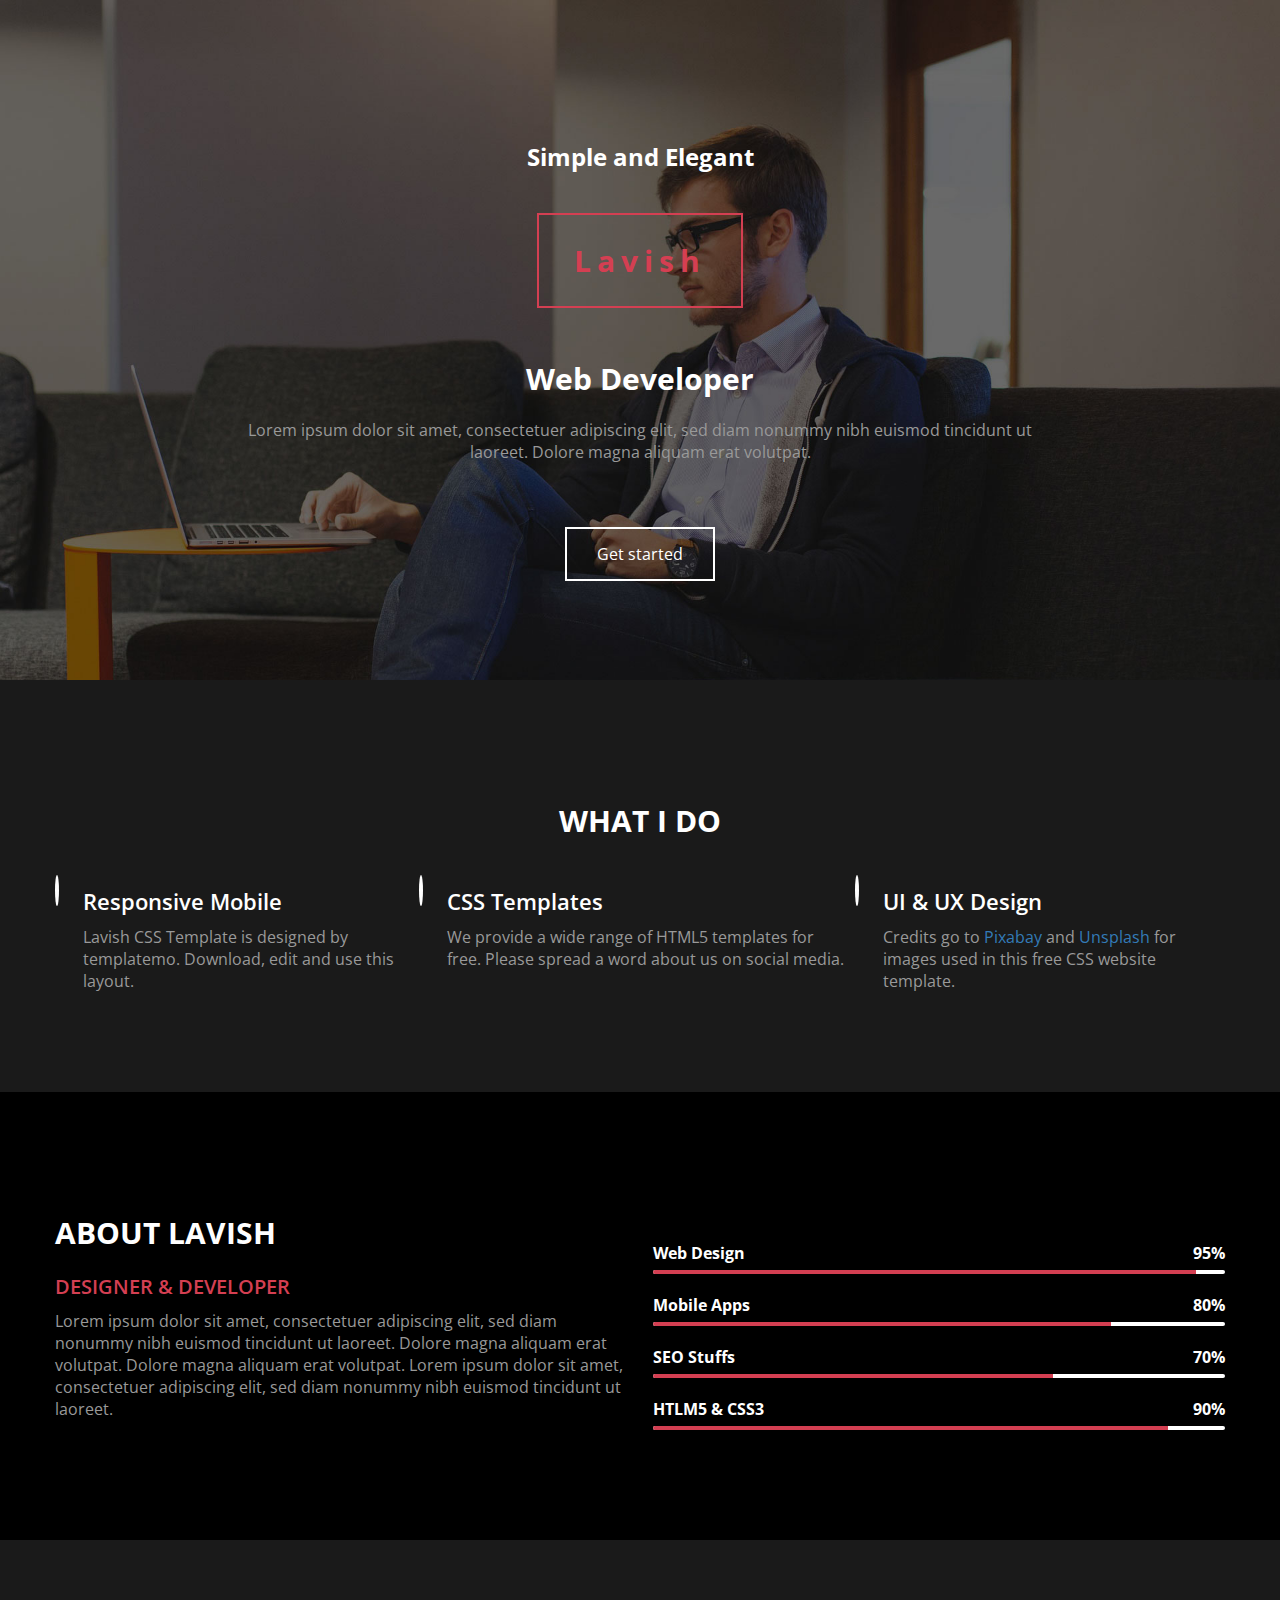
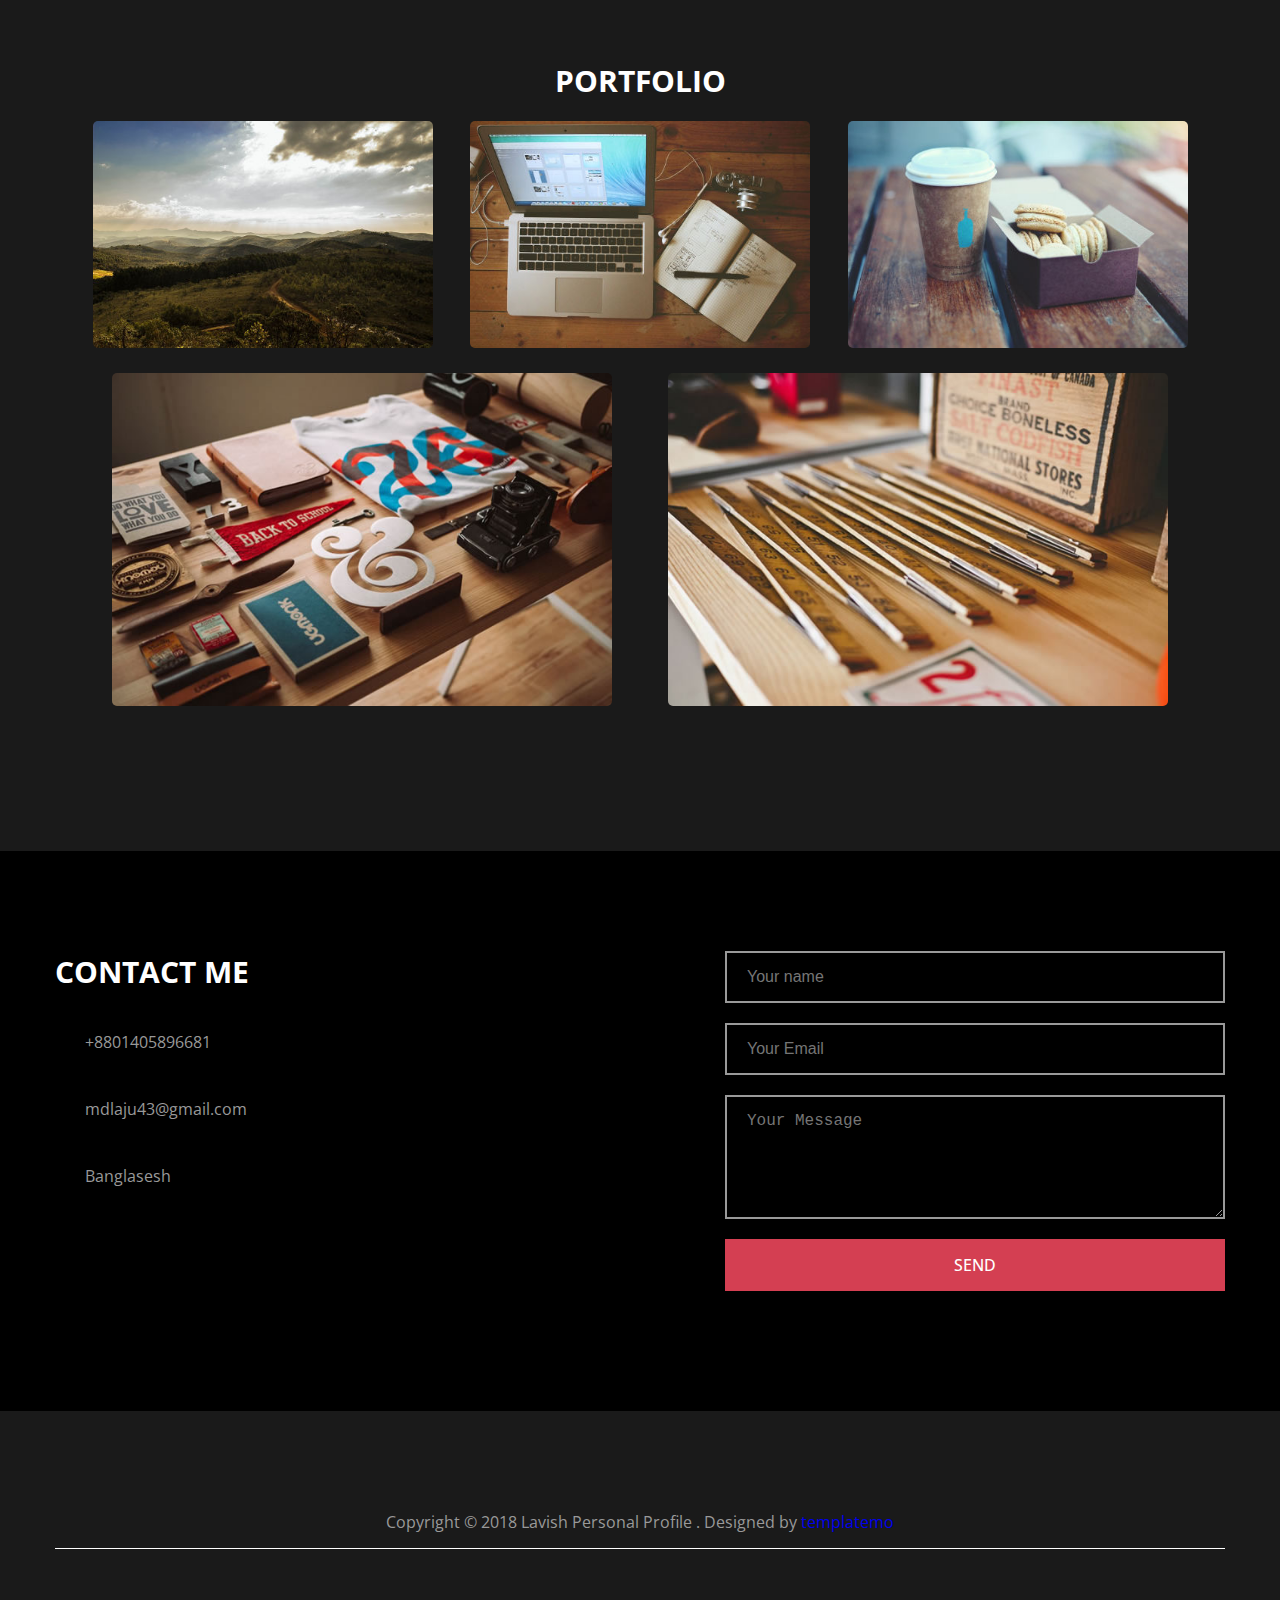
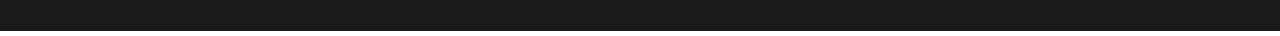
<file: index.html>
<!DOCTYPE html>
<html lang="en">
  <head>
    <meta charset="UTF-8" />
    <meta name="viewport" content="width=device-width, initial-scale=1.0" />
    <title>Lavish</title>
    <!-- Font Awesome CSS Link -->
    <link
      rel="stylesheet"
      href="https://cdnjs.cloudflare.com/ajax/libs/font-awesome/6.6.0/css/all.min.css"
      integrity="sha512-Kc323vGBEqzTmouAECnVceyQqyqdsSiqLQISBL29aUW4U/M7pSPA/gEUZQqv1cwx4OnYxTxve5UMg5GT6L4JJg=="
      crossorigin="anonymous"
      referrerpolicy="no-referrer"
    />
    <!-- Local CSS Link -->
    <link rel="stylesheet" href="./css/styles.css" />
  </head>
  <body>
    <!-- Header start here -->
    <header class="header">
      <div class="container">
        <div class="header-item">
          <h3>Simple and Elegant</h3>
          <h1>Lavish</h1>
          <h2>Web Developer</h2>
          <p>
            Lorem ipsum dolor sit amet, consectetuer adipiscing elit, sed diam
            nonummy nibh euismod tincidunt ut laoreet. Dolore magna aliquam erat
            volutpat.
          </p>
          <a href="#">Get started</a>
        </div>
      </div>
    </header>
    <!-- Header ends here -->

    <!-- WHAT I DO start here -->
    <section class="work">
      <div class="container">
        <div class="work-titel">
          <h1>WHAT I DO</h1>
        </div>
        <div class="work-item-wrapper">
          <!-- 1 -->
          <div class="work-item">
            <div class="work-media">
              <div class="wrok-icon">
                <i class="fa-solid fa-laptop"></i>
              </div>
              <div class="work-details">
                <h3>Responsive Mobile</h3>
                <p>
                  Lavish CSS Template is designed by templatemo. Download, edit
                  and use this layout.
                </p>
              </div>
            </div>
          </div>
          <!-- 2 -->
          <div class="work-item">
            <div class="work-media">
              <div class="wrok-icon">
                <i class="fa-solid fa-link"></i>
              </div>
              <div class="work-details">
                <h3>CSS Templates</h3>
                <p>
                  We provide a wide range of HTML5 templates for free. Please
                  spread a word about us on social media.
                </p>
              </div>
            </div>
          </div>
          <!-- 3 -->
          <div class="work-item">
            <div class="work-media">
              <div class="wrok-icon">
                <i class="fa-solid fa-paper-plane"></i>
              </div>
              <div class="work-details">
                <h3>UI & UX Design</h3>
                <p>
                  Credits go to <a href="https://pixabay.com/">Pixabay</a> and
                  <a href="https://unsplash.com/">Unsplash</a> for images used
                  in this free CSS website template.
                </p>
              </div>
            </div>
          </div>
        </div>
      </div>
    </section>
    <!-- WHAT I DO ends here -->

    <!-- ABOUT LAVISH section start here -->
    <section class="about-lavish">
      <div class="container">
        <div class="about-lavish-left">
          <h2>ABOUT LAVISH</h2>
          <h4>DESIGNER & DEVELOPER</h4>
          <p>
            Lorem ipsum dolor sit amet, consectetuer adipiscing elit, sed diam
            nonummy nibh euismod tincidunt ut laoreet. Dolore magna aliquam erat
            volutpat. Dolore magna aliquam erat volutpat. Lorem ipsum dolor sit
            amet, consectetuer adipiscing elit, sed diam nonummy nibh euismod
            tincidunt ut laoreet.
          </p>
        </div>
        <div class="about-lavish-right">
          <span class="text-top">Web Design <small>95%</small></span>
          <div class="progress">
            <div
              class="progress-bar progress-bar-danger"
              style="width: 95%"
            ></div>
          </div>
          <span>Mobile Apps<small>80%</small></span>
          <div class="progress">
            <div
              class="progress-bar progress-bar-danger"
              style="width: 80%"
            ></div>
          </div>
          <span>SEO Stuffs<small>70%</small></span>
          <div class="progress">
            <div
              class="progress-bar progress-bar-danger"
              style="width: 70%"
            ></div>
          </div>
          <span>HTLM5 & CSS3<small>90%</small></span>
          <div class="progress">
            <div
              class="progress-bar progress-bar-danger"
              style="width: 90%"
            ></div>
          </div>
        </div>
      </div>
    </section>
    <!-- ABOUT LAVISH section ends here -->

    <!-- PORTFOLIO Section start here -->
    <section class="protfolio">
      <div class="container">
        <div class="protfolio-header">
          <h1>PORTFOLIO</h1>
        </div>
        <div class="protfolio-img-wrapper">
          <!-- 1 -->
          <div class="protfolio-img-text">
            <img src="./image/portfolio-img1.jpg" alt="protfolio-image" />
            <div class="protfolio-overly-text">
              <h4>Web Design</h4>
              <h5>Author: Cindy</h5>
            </div>
          </div>
          <!-- 2 -->
          <div class="protfolio-img-text">
            <img src="./image/portfolio-img2.jpg" alt="protfolio-image" />
            <div class="protfolio-overly-text">
              <h4>Web Design</h4>
              <h5>Author: Cindy</h5>
            </div>
          </div>
          <!-- 3 -->
          <div class="protfolio-img-text">
            <img src="./image/portfolio-img3.jpg" alt="protfolio-image" />
            <div class="protfolio-overly-text">
              <h4>Web Design</h4>
              <h5>Author: Cindy</h5>
            </div>
          </div>
          <!-- 4 -->
          <div class="protfolio-img-text protfolio-img-text-4-5">
            <img src="./image/portfolio-img4.jpg" alt="protfolio-image" />
            <div class="protfolio-overly-text">
              <h4>Web Design</h4>
              <h5>Author: Cindy</h5>
            </div>
          </div>
          <!-- 5 -->
          <div class="protfolio-img-text protfolio-img-text-4-5">
            <img src="./image/portfolio-img5.jpg" alt="protfolio-image" />
            <div class="protfolio-overly-text">
              <h4>Web Design</h4>
              <h5>Author: Cindy</h5>
            </div>
          </div>
        </div>
      </div>
    </section>
    <!-- PORTFOLIO Section ends here -->



    <!-- CONTACT section start here -->
<section class="contact">
  <div class="container">
    <div class="contact-wrapper">
<div class="contact-title">
  <h1>CONTACT ME</h1>
<a href="tel:+8801405896681">
  <i class="fa-solid fa-phone"></i>
  +8801405896681
</a>
<a href="mailto:mdlaju43@gmail.com">
  <i class="fa-solid fa-envelope"></i>
  mdlaju43@gmail.com
</a>
<a href="#">
  <i class="fa-solid fa-location-dot"></i>
  Banglasesh
</a>
</div>
<div class="contact-form">
  <form action="#"></form>
  <input type="text" id="name" name="name" placeholder="Your name">
  <input type="Email" id="Email" name="Email" placeholder="Your Email">
 <textarea name="" id="" cols="5" rows="5" placeholder="Your Message"></textarea>
  <a href="#">SEND</a>
</div>
    </div>
  </div>
</section>
    <!-- CONTACT section ends here -->

<!-- Footer Section start here -->
 <footer class="footer">
  <div class="container">
    <div class="copyright">
      <p>Copyright © 2018 Lavish Personal Profile . Designed by <a href="#">templatemo</a></p>
    <div class="footer-social">
      <a href="#"><i class="fa-brands fa-facebook"></i></a>
      <a href="#"><i class="fa-brands fa-instagram"></i></a>
      <a href="#"><i class="fa-brands fa-twitter"></i></a>
    </div>
    </div>
  </div>
 </footer>
<!-- Footer Section ends here -->




  </body>
</html>
</file>
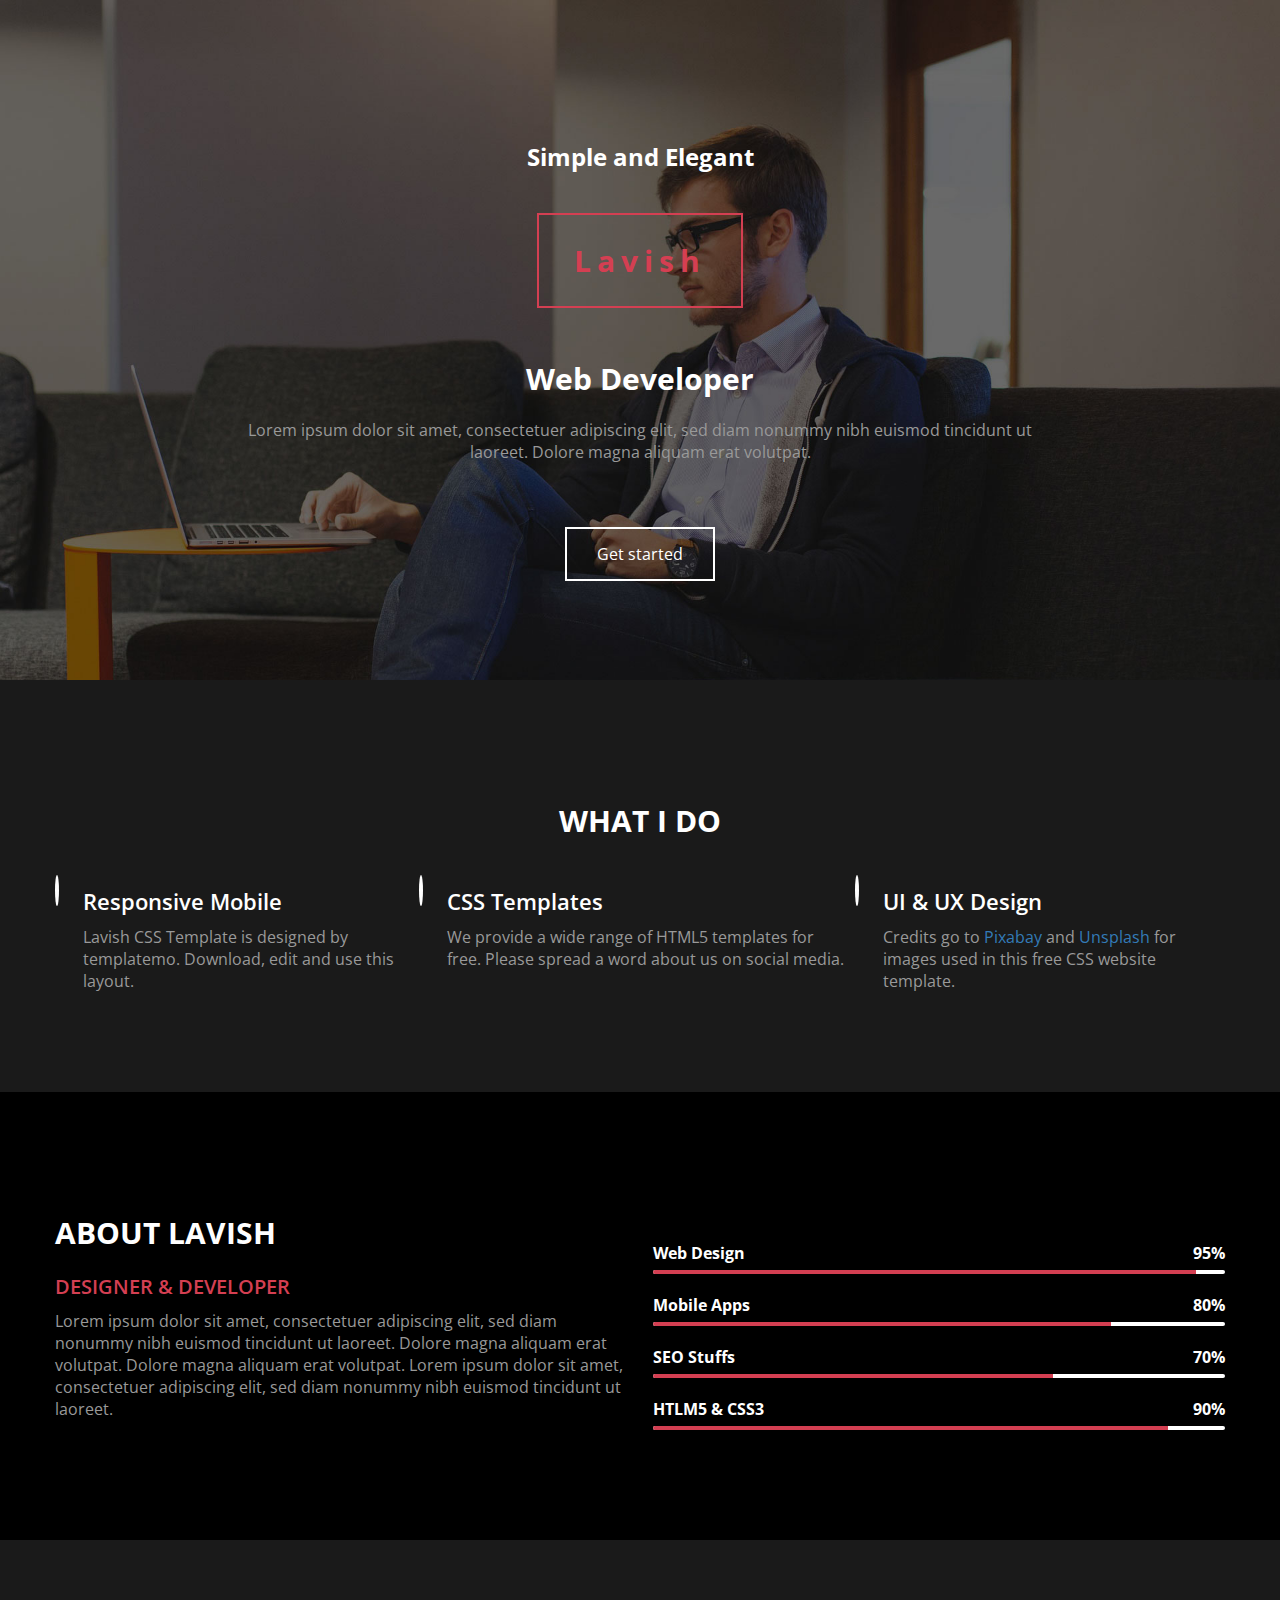
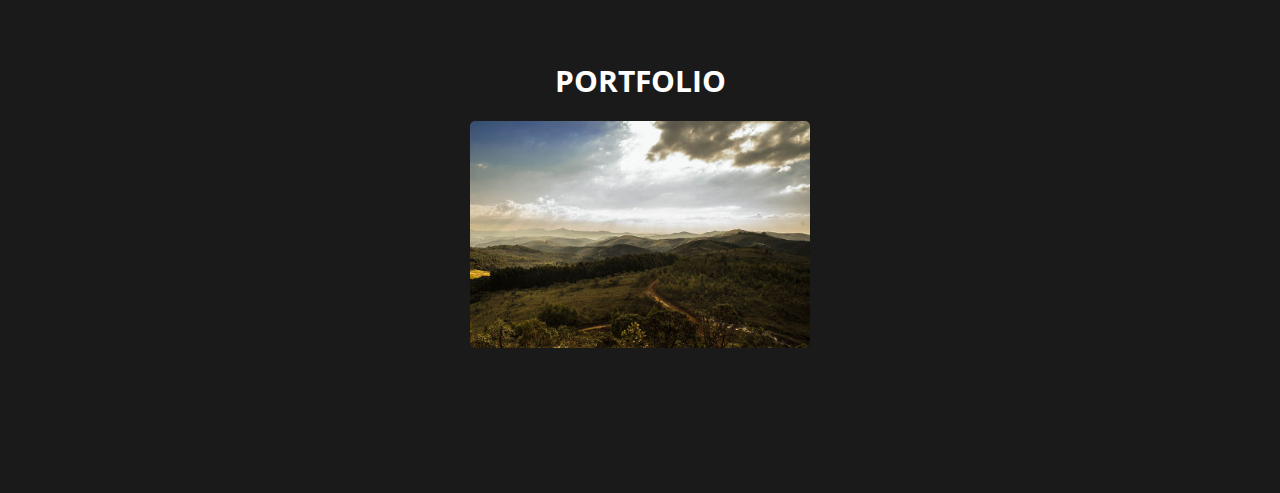
<file: html/index.html>
<!DOCTYPE html>
<html lang="en">
  <head>
    <meta charset="UTF-8" />
    <meta name="viewport" content="width=device-width, initial-scale=1.0" />
    <title>Lavish</title>
    <!-- Font Awesome CSS Link -->
    <link
      rel="stylesheet"
      href="https://cdnjs.cloudflare.com/ajax/libs/font-awesome/6.6.0/css/all.min.css"
      integrity="sha512-Kc323vGBEqzTmouAECnVceyQqyqdsSiqLQISBL29aUW4U/M7pSPA/gEUZQqv1cwx4OnYxTxve5UMg5GT6L4JJg=="
      crossorigin="anonymous"
      referrerpolicy="no-referrer"
    />
    <!-- Local CSS Link -->
    <link rel="stylesheet" href="../css/styles.css" />
  </head>
  <body>
    <!-- Header start here -->
    <header class="header">
      <div class="container">
        <div class="header-item">
          <h3>Simple and Elegant</h3>
          <h1>Lavish</h1>
          <h2>Web Developer</h2>
          <p>
            Lorem ipsum dolor sit amet, consectetuer adipiscing elit, sed diam
            nonummy nibh euismod tincidunt ut laoreet. Dolore magna aliquam erat
            volutpat.
          </p>
          <a href="#">Get started</a>
        </div>
      </div>
    </header>
    <!-- Header ends here -->

    <!-- WHAT I DO start here -->
    <section class="work">
      <div class="container">
        <div class="work-titel">
          <h1>WHAT I DO</h1>
        </div>
        <div class="work-item-wrapper">
          <!-- 1 -->
          <div class="work-item">
            <div class="work-media">
              <div class="wrok-icon">
                <i class="fa-solid fa-laptop"></i>
              </div>
              <div class="work-details">
                <h3>Responsive Mobile</h3>
                <p>
                  Lavish CSS Template is designed by templatemo. Download, edit
                  and use this layout.
                </p>
              </div>
            </div>
          </div>
          <!-- 2 -->
          <div class="work-item">
            <div class="work-media">
              <div class="wrok-icon">
                <i class="fa-solid fa-link"></i>
              </div>
              <div class="work-details">
                <h3>CSS Templates</h3>
                <p>
                  We provide a wide range of HTML5 templates for free. Please
                  spread a word about us on social media.
                </p>
              </div>
            </div>
          </div>
          <!-- 3 -->
          <div class="work-item">
            <div class="work-media">
              <div class="wrok-icon">
                <i class="fa-solid fa-paper-plane"></i>
              </div>
              <div class="work-details">
                <h3>UI & UX Design</h3>
                <p>
                  Credits go to <a href="https://pixabay.com/">Pixabay</a> and
                  <a href="https://unsplash.com/">Unsplash</a> for images used
                  in this free CSS website template.
                </p>
              </div>
            </div>
          </div>
        </div>
      </div>
    </section>
    <!-- WHAT I DO ends here -->

    <!-- ABOUT LAVISH section start here -->
    <section class="about-lavish">
      <div class="container">
        <div class="about-lavish-left">
          <h2>ABOUT LAVISH</h2>
          <h4>DESIGNER & DEVELOPER</h4>
          <p>
            Lorem ipsum dolor sit amet, consectetuer adipiscing elit, sed diam
            nonummy nibh euismod tincidunt ut laoreet. Dolore magna aliquam erat
            volutpat. Dolore magna aliquam erat volutpat. Lorem ipsum dolor sit
            amet, consectetuer adipiscing elit, sed diam nonummy nibh euismod
            tincidunt ut laoreet.
          </p>
        </div>
        <div class="about-lavish-right">
          <span class="text-top">Web Design <small>95%</small></span>
          <div class="progress">
            <div
              class="progress-bar progress-bar-danger"
              style="width: 95%"
            ></div>
          </div>
          <span>Mobile Apps<small>80%</small></span>
          <div class="progress">
            <div
              class="progress-bar progress-bar-danger"
              style="width: 80%"
            ></div>
          </div>
          <span>SEO Stuffs<small>70%</small></span>
          <div class="progress">
            <div
              class="progress-bar progress-bar-danger"
              style="width: 70%"
            ></div>
          </div>
          <span>HTLM5 & CSS3<small>90%</small></span>
          <div class="progress">
            <div
              class="progress-bar progress-bar-danger"
              style="width: 90%"
            ></div>
          </div>
        </div>
      </div>
    </section>
    <!-- ABOUT LAVISH section ends here -->

<!-- PORTFOLIO Section start here -->
 <section class="protfolio">
    <div class="container">
        <div class="protfolio-header">
            <h1>PORTFOLIO</h1>
        </div>
        <div class="protfolio-img-wrapper">
            <div class="protfolio-img-text">
                <img src="../image/portfolio-img1.jpg" alt="protfolio-image">
                <div class="protfolio-overly-text">
                    <h4>Web Design</h4>
                    <h5>Author: Cindy</h5>
                </div>
            </div>
        </div>
    </div>
 </section>
<!-- PORTFOLIO Section ends here -->










  </body>
</html>
</file>
<file: css/styles.css>
@import url("https://fonts.googleapis.com/css2?family=Open+Sans:ital,wght@0,300..800;1,300..800&display=swap");

/* Default  */

* {
  margin: 0;
  padding: 0;
  box-sizing: border-box;
}

body {
  font-family: "Open Sans", sans-serif;
}
h1,
h2,
h3,
h4,
h5,
h6 {
  font-size: 30px;
  font-weight: bold;
  color: #ffffff;
  margin-top: 20px;
  margin-bottom: 10px;
}
p {
  color: #999;
  font-weight: 400;
  font-size: 16px;
}
img {
  width: 100%;
}
a {
  text-decoration: none;
}
i {
  color: #d43f52;
  font-size: 24px;
}
.container {
  max-width: 1170px;
  margin: 0 auto;
}

/* header */
.header {
  background: url(../image/home-bg.jpg);
  background-size: cover;
  background-repeat: no-repeat;
  padding-top: 120px;
  padding-bottom: 140px;
  text-align: center;
}
.header-item {
  max-width: 800px;
  margin: 0 auto;
}
.header-item h3 {
  font-size: 24px;
}
.header-item h1 {
  border: 2px solid #d43f52;
  padding: 25px 35px;
  display: inline-block;
  letter-spacing: 6px;
  color: #d43f52;
  margin: 30px 0;
}
.header-item h2 {
  padding-bottom: 10px;
}
.header-item p {
  padding-bottom: 80px;
}
.header-item a {
  color: #ffffff;
  border: 2px solid #ffffff;
  /* width: 180px;
    height: 60px; */
  padding: 14px 30px;
}

/* WHAT I DO */
.work {
  background-color: #1a1a1a;
  margin-top: -25px;
}
.work .container {
  padding-top: 100px;
  padding-bottom: 120px;
}
.work .container .work-titel {
  text-align: center;
}
.work-item-wrapper {
  display: flex;
  /* flex-wrap: wrap; */
  justify-content: space-between;
}
.work-media {
  display: flex;
  margin-top: 15px;
  margin-right: 10px;
}
.wrok-icon,
.work-details {
  display: table-cell;
  vertical-align: top;
}
.wrok-icon i {
  border: 2px solid #ffffff;
  border-radius: 50%;
  color: #d43f52;
  font-size: 20px;
  margin-right: 24px;
  width: 50px;
  height: 50px;
  line-height: 50px;
  text-align: center;
  vertical-align: middle;
}
.work-details h3 {
  font-size: 22px;
  font-weight: 600;
}
.work-details a {
  color: #337ab7;
  transition: all 0.2s;
}
.work-details a:hover {
  color: #3379b77e;
  border-bottom: 1px solid #337ab7;
}

/* ABOUT LAVISH  */

.about-lavish {
  background-color: #000000;
  margin-top: -20px;
  padding-top: 100px;
  padding-bottom: 120px;
}
.about-lavish .container {
  display: flex;
  justify-content: space-between;
}

.about-lavish-right {
  width: 50%;
}

.about-lavish-left h4 {
  color: #d43f52;
  font-size: 20px;
  font-weight: 600;
}

.about-lavish-left {
  width: 50%;
  margin-right: 25px;
}
.text-top {
  padding-top: 50px;
}

.about-lavish-right span {
  color: #ffffff;
  font-weight: bold;
  display: block;
  padding-bottom: 6px;
}
.about-lavish-right small {
  font-weight: bold;
  float: right;
  font-size: 16px;
}
.progress {
  border-radius: 4px;
  background: #ffffff;
  height: 4px;
  overflow: hidden;
  margin-bottom: 20px;
}
.progress-bar {
  float: left;
  width: 0;
  height: 100%;
  font-size: 12px;
  line-height: 20px;
  color: #fff;
  text-align: center;
  background-color: #d43f52;
}

/* PORTFOLIO */
.protfolio {
  background-color: #1a1a1a;
  margin-top: -30px;
  padding-top: 100px;
  padding-bottom: 120px;
}
.protfolio .container {
  text-align: center;
}
.protfolio-header{
  margin-bottom: 20px;
}
.protfolio-img-wrapper{
  display: flex;
  justify-content: space-evenly;
  flex-wrap: wrap;
  height: auto;
}
.protfolio-img-text {
  position: relative;
  max-width: 340px;
}
.protfolio-img-text-4-5{
  max-width: 500px;
}
.protfolio-img-text img {
  max-width: 100%;
  height: auto;
  border-radius: 5px;
  margin-bottom: 20px;
}
.protfolio-overly-text {
  background-color: #d43f52;
  width: 80%;
  height: 80%;
  border-radius: 15px;
  top: 50%;
  left: 50%;
  transform: translate(-50%, -50%);
  position: absolute;
  text-align: center;
  padding-top: 50px;
  transition: all 0.4s ease-in-out;
  opacity: 0;
}
.protfolio-overly-text h4 {
  font-size: 20px;
  margin-top: 0px;
  margin-bottom: 10px;
}
.protfolio-overly-text h5 {
  font-size: 16px;
  margin-top: 0px;
  margin-bottom: 0px;
}
.protfolio-img-text:hover .protfolio-overly-text {
  opacity: 1;
  transform: translateX(50%, 50%);
}


/* contact */

.contact{
  background-color: #000000;
  padding-top: 100px;
  padding-bottom: 120px;
  height: auto;
}
.contact-wrapper{
  display: flex;
  justify-content: space-between;
}
.contact h1{
margin-bottom: 35px;
margin-top: 0px;

}
.contact-title a{
  display: block;
  margin-bottom: 40px;
  margin-left: 10px;
  color: #999;
}
.contact-title a i{
  margin-right: 20px;
  font-size: 20px;
}

.contact-form input{
  display: block;
  background: transparent;
    border: 2px solid #999;
    border-radius: 0;
    box-shadow: none;
    color: #ffffff;
    margin-bottom: 20px;
    padding: 15px 20px;
    width: 500px;
    font-size: 16px;
    outline: none;
}
.contact-form textarea{
  background: transparent;
    border: 2px solid #999;
    border-radius: 0;
    color: #ffffff;
    padding: 15px 20px;
    width: 500px;
    font-size: 16px;
    display: block;
    margin-bottom: 20px;
}
.contact-form a{
  background: #d43f52;
    border-radius: 0;
    color: #ffffff;
    padding: 15px 20px;
    width: 500px;
    font-size: 16px;
    display: block;
    text-align: center;
    font-weight: 500;
}

/*  footer*/
.footer{
  background-color: #1a1a1a;
  padding-top: 100px;
  padding-bottom: 50px;
}
.copyright{
  text-align: center;
}
.footer-social{
  padding-top: 10px;
  border-top: 1px solid #fff;
}
.copyright p{
margin-bottom: 15px;
}
.copyright a i{
color: #999;
font-size: 14px;
margin-right: 10px;

}
</file>
